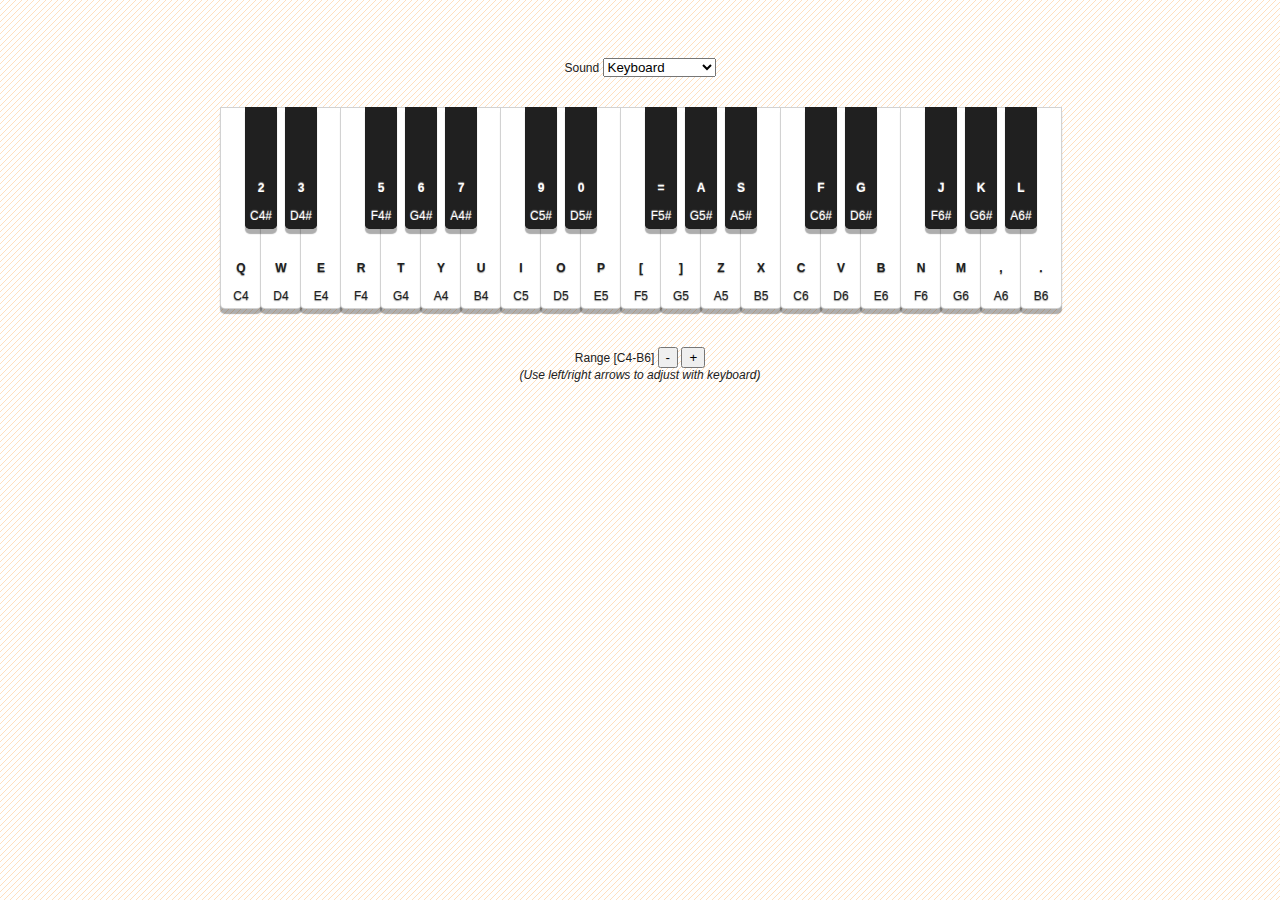
<file: app/base/static/new.html>
<!DOCTYPE html>
<!-- saved from url=(0125)file:///C:/Users/HP/Desktop/music_generation/flask/app/base/static/Musical%20Keyboard%20-%20JS%20Dynamic%20Audio%20Synth.html -->
<html><head><meta http-equiv="Content-Type" content="text/html; charset=UTF-8">

<title>Musical Keyboard - JS Dynamic Audio Synth</title>






<style>

	body { font-family: Helvetica; color: rgb(32,32,32); padding: 10px;
		background:url('[data-uri]') repeat;
		 }
	
	b { font-weight: bold; }

	.key { position: absolute; font-family: Helvetica; font-weight: 100; font-size: 12px;
		border: 1px solid rgba(32,32,32,0.2);
		border-radius: 0px 0px 5px 5px;
		cursor:pointer;
		box-shadow: 0px 5px 1px rgba(32,32,32,0.2);
		-webkit-transition: margin 0.05s ease, background-color 0.05s ease, box-shadow 0.05s ease; }
	.key:hover { background-color: rgb(255,192,32); }
		
	.key .label { position: absolute; bottom: 5px; text-align: center; left: 0px; right: 0px; }

	.black { background-color: rgb(32,32,32); color: #ffffff; z-index: 1; text-shadow: 0px -1px 1px rgba(255,255,255,0.5); }
	
	.white { background-color: #ffffff; color: rgb(32,32,32); z-index: 0; text-shadow: 0px 1px 1px rgba(32,32,32,0.5); }
	
	.title { text-shadow: 0px 1px 1px rgba(32,32,32,0.2); font-size: 40px; font-weight: bold; font-family: Helvetica; padding: 10px; text-align: center; }
	
	.sub { color: rgb(96,96,96); font-size: 30px; padding: 10px; font-weight:100; margin:10px 0px; text-shadow: 0px 1px 1px rgba(32,32,32,0.2); text-align:center; }
	.sub a, .sub a:link, .sub a:visited, .sub a:active { font-weight:bold; color: rgb(128,160,255); text-decoration: none; }
	.sub a:hover { color: rgb(160,192,255); }
	
	.source a { color: rgb(255,96,96); }
	.source a:link, .source a:visited, .source a:active { color: rgb(255,96,96); }
	.source a:hover { color: rgb(255,128,128); }
	
	.small { font-size: 20px; }
	
	.keyboard-options { margin: 30px auto; width: auto; text-align: center; font-size: 12px; font-weight: 200; padding:10px; }
	
	.keyboard-holder { margin: 30px auto; height: 200px; position:relative; user-select:none; -webkit-user-select:none;-moz-user-select:none;-o-user-select:none; }
	
	.about { position: relative; max-width: 700px; margin: 30px auto; }
	.about .header { background-color:rgba(32,64,128,0.5); border-radius: 10px 10px 0px 0px; color:rgb(255,255,255); text-shadow:0px 1px 0px rgb(96,96,96);
		position: relative; max-width: 600px; margin: 0 auto;
		font-size: 30px; font-weight: bold; padding: 20px; text-align:center; }
	.about .contents { font-size: 16px; line-height: 20px; background-color: rgb(255,255,255); font-weight: 200; padding: 20px; text-align: left; position: relative;
		color: rgb(32,32,32); text-shadow: 0px 1px 0px rgb(224,224,224);
		box-shadow: 0px 5px 10px rgba(32,32,32,0.5); -webkit-box-shadow: 0px 5px 10px rgba(32,32,32,0.5); border: 1px solid rgb(192,192,192); }
	.about .footer { background-color:rgba(32,64,128,0.5); border-radius: 0px 0px 10px 10px; color:rgb(255,255,255);
		position: relative; max-width: 600px; margin: 0 auto; font-weight: bold; padding: 20px; }
	
	.about a, .about a:link, .about a:visited, .about a:active { font-weight:bold; color: rgb(224,96,32); text-decoration: none; }
	.about a:hover { color: rgb(224,128,64); }
	
	.code { border: 1px solid rgba(32,32,32,0.2); color: rgb(32,32,32); font-family: Courier New, Courier, monospace; font-size: 12px; white-space:pre; padding: 10px; margin: 10px; }
	
	.image { border: 1px solid rgba(32,32,32,0.2); color: rgb(32,32,32); font-family: Courier New, Courier, monospace; font-size: 12px; white-space:pre; padding: 10px; margin: 10px; text-align: center; }

</style>




</head>

<body class="vsc-initialized">



<div class="keyboard-options">
Sound
<select id="sound">
	<option value="0" selected="">Keyboard</option>
	<option value="1">Organ</option>
    <option value="2">Acoustic Guitar</option>
    <option value="3">EDM, bro!</option>
</select>
<div id="keyboard" class="keyboard-holder" style="width: 840px;"><div class="white key" id="KEY_C,-1" style="width: 40px; height: 200px; left: 0px;"><div class="label"><b>Q</b><br><br>C<span name="OCTAVE_LABEL" value="-1">4</span></div></div><div class="black key" id="KEY_C#,-1" style="width: 30px; height: 120px; left: 25px;"><div class="label"><b>2</b><br><br>C<span name="OCTAVE_LABEL" value="-1">4</span>#</div></div><div class="white key" id="KEY_D,-1" style="width: 40px; height: 200px; left: 40px;"><div class="label"><b>W</b><br><br>D<span name="OCTAVE_LABEL" value="-1">4</span></div></div><div class="black key" id="KEY_D#,-1" style="width: 30px; height: 120px; left: 65px;"><div class="label"><b>3</b><br><br>D<span name="OCTAVE_LABEL" value="-1">4</span>#</div></div><div class="white key" id="KEY_E,-1" style="width: 40px; height: 200px; left: 80px;"><div class="label"><b>E</b><br><br>E<span name="OCTAVE_LABEL" value="-1">4</span></div></div><div class="white key" id="KEY_F,-1" style="width: 40px; height: 200px; left: 120px;"><div class="label"><b>R</b><br><br>F<span name="OCTAVE_LABEL" value="-1">4</span></div></div><div class="black key" id="KEY_F#,-1" style="width: 30px; height: 120px; left: 145px;"><div class="label"><b>5</b><br><br>F<span name="OCTAVE_LABEL" value="-1">4</span>#</div></div><div class="white key" id="KEY_G,-1" style="width: 40px; height: 200px; left: 160px;"><div class="label"><b>T</b><br><br>G<span name="OCTAVE_LABEL" value="-1">4</span></div></div><div class="black key" id="KEY_G#,-1" style="width: 30px; height: 120px; left: 185px;"><div class="label"><b>6</b><br><br>G<span name="OCTAVE_LABEL" value="-1">4</span>#</div></div><div class="white key" id="KEY_A,-1" style="width: 40px; height: 200px; left: 200px;"><div class="label"><b>Y</b><br><br>A<span name="OCTAVE_LABEL" value="-1">4</span></div></div><div class="black key" id="KEY_A#,-1" style="width: 30px; height: 120px; left: 225px;"><div class="label"><b>7</b><br><br>A<span name="OCTAVE_LABEL" value="-1">4</span>#</div></div><div class="white key" id="KEY_B,-1" style="width: 40px; height: 200px; left: 240px;"><div class="label"><b>U</b><br><br>B<span name="OCTAVE_LABEL" value="-1">4</span></div></div><div class="white key" id="KEY_C,0" style="width: 40px; height: 200px; left: 280px;"><div class="label"><b>I</b><br><br>C<span name="OCTAVE_LABEL" value="0">5</span></div></div><div class="black key" id="KEY_C#,0" style="width: 30px; height: 120px; left: 305px;"><div class="label"><b>9</b><br><br>C<span name="OCTAVE_LABEL" value="0">5</span>#</div></div><div class="white key" id="KEY_D,0" style="width: 40px; height: 200px; left: 320px;"><div class="label"><b>O</b><br><br>D<span name="OCTAVE_LABEL" value="0">5</span></div></div><div class="black key" id="KEY_D#,0" style="width: 30px; height: 120px; left: 345px;"><div class="label"><b>0</b><br><br>D<span name="OCTAVE_LABEL" value="0">5</span>#</div></div><div class="white key" id="KEY_E,0" style="width: 40px; height: 200px; left: 360px;"><div class="label"><b>P</b><br><br>E<span name="OCTAVE_LABEL" value="0">5</span></div></div><div class="white key" id="KEY_F,0" style="width: 40px; height: 200px; left: 400px;"><div class="label"><b>[</b><br><br>F<span name="OCTAVE_LABEL" value="0">5</span></div></div><div class="black key" id="KEY_F#,0" style="width: 30px; height: 120px; left: 425px;"><div class="label"><b>=</b><br><br>F<span name="OCTAVE_LABEL" value="0">5</span>#</div></div><div class="white key" id="KEY_G,0" style="width: 40px; height: 200px; left: 440px;"><div class="label"><b>]</b><br><br>G<span name="OCTAVE_LABEL" value="0">5</span></div></div><div class="black key" id="KEY_G#,0" style="width: 30px; height: 120px; left: 465px;"><div class="label"><b>A</b><br><br>G<span name="OCTAVE_LABEL" value="0">5</span>#</div></div><div class="white key" id="KEY_A,0" style="width: 40px; height: 200px; left: 480px;"><div class="label"><b>Z</b><br><br>A<span name="OCTAVE_LABEL" value="0">5</span></div></div><div class="black key" id="KEY_A#,0" style="width: 30px; height: 120px; left: 505px;"><div class="label"><b>S</b><br><br>A<span name="OCTAVE_LABEL" value="0">5</span>#</div></div><div class="white key" id="KEY_B,0" style="width: 40px; height: 200px; left: 520px;"><div class="label"><b>X</b><br><br>B<span name="OCTAVE_LABEL" value="0">5</span></div></div><div class="white key" id="KEY_C,1" style="width: 40px; height: 200px; left: 560px;"><div class="label"><b>C</b><br><br>C<span name="OCTAVE_LABEL" value="1">6</span></div></div><div class="black key" id="KEY_C#,1" style="width: 30px; height: 120px; left: 585px;"><div class="label"><b>F</b><br><br>C<span name="OCTAVE_LABEL" value="1">6</span>#</div></div><div class="white key" id="KEY_D,1" style="width: 40px; height: 200px; left: 600px;"><div class="label"><b>V</b><br><br>D<span name="OCTAVE_LABEL" value="1">6</span></div></div><div class="black key" id="KEY_D#,1" style="width: 30px; height: 120px; left: 625px;"><div class="label"><b>G</b><br><br>D<span name="OCTAVE_LABEL" value="1">6</span>#</div></div><div class="white key" id="KEY_E,1" style="width: 40px; height: 200px; left: 640px;"><div class="label"><b>B</b><br><br>E<span name="OCTAVE_LABEL" value="1">6</span></div></div><div class="white key" id="KEY_F,1" style="width: 40px; height: 200px; left: 680px;"><div class="label"><b>N</b><br><br>F<span name="OCTAVE_LABEL" value="1">6</span></div></div><div class="black key" id="KEY_F#,1" style="width: 30px; height: 120px; left: 705px;"><div class="label"><b>J</b><br><br>F<span name="OCTAVE_LABEL" value="1">6</span>#</div></div><div class="white key" id="KEY_G,1" style="width: 40px; height: 200px; left: 720px;"><div class="label"><b>M</b><br><br>G<span name="OCTAVE_LABEL" value="1">6</span></div></div><div class="black key" id="KEY_G#,1" style="width: 30px; height: 120px; left: 745px;"><div class="label"><b>K</b><br><br>G<span name="OCTAVE_LABEL" value="1">6</span>#</div></div><div class="white key" id="KEY_A,1" style="width: 40px; height: 200px; left: 760px;"><div class="label"><b>,</b><br><br>A<span name="OCTAVE_LABEL" value="1">6</span></div></div><div class="black key" id="KEY_A#,1" style="width: 30px; height: 120px; left: 785px;"><div class="label"><b>L</b><br><br>A<span name="OCTAVE_LABEL" value="1">6</span>#</div></div><div class="white key" id="KEY_B,1" style="width: 40px; height: 200px; left: 800px;"><div class="label"><b>.</b><br><br>B<span name="OCTAVE_LABEL" value="1">6</span></div></div><div class="white key" id="KEY_C,-1" style="width: 40px; height: 200px; left: 0px;"><div class="label"><b>Q</b><br><br>C<span name="OCTAVE_LABEL" value="-1">4</span></div></div><div class="black key" id="KEY_C#,-1" style="width: 30px; height: 120px; left: 25px;"><div class="label"><b>2</b><br><br>C<span name="OCTAVE_LABEL" value="-1">4</span>#</div></div><div class="white key" id="KEY_D,-1" style="width: 40px; height: 200px; left: 40px;"><div class="label"><b>W</b><br><br>D<span name="OCTAVE_LABEL" value="-1">4</span></div></div><div class="black key" id="KEY_D#,-1" style="width: 30px; height: 120px; left: 65px;"><div class="label"><b>3</b><br><br>D<span name="OCTAVE_LABEL" value="-1">4</span>#</div></div><div class="white key" id="KEY_E,-1" style="width: 40px; height: 200px; left: 80px;"><div class="label"><b>E</b><br><br>E<span name="OCTAVE_LABEL" value="-1">4</span></div></div><div class="white key" id="KEY_F,-1" style="width: 40px; height: 200px; left: 120px;"><div class="label"><b>R</b><br><br>F<span name="OCTAVE_LABEL" value="-1">4</span></div></div><div class="black key" id="KEY_F#,-1" style="width: 30px; height: 120px; left: 145px;"><div class="label"><b>5</b><br><br>F<span name="OCTAVE_LABEL" value="-1">4</span>#</div></div><div class="white key" id="KEY_G,-1" style="width: 40px; height: 200px; left: 160px;"><div class="label"><b>T</b><br><br>G<span name="OCTAVE_LABEL" value="-1">4</span></div></div><div class="black key" id="KEY_G#,-1" style="width: 30px; height: 120px; left: 185px;"><div class="label"><b>6</b><br><br>G<span name="OCTAVE_LABEL" value="-1">4</span>#</div></div><div class="white key" id="KEY_A,-1" style="width: 40px; height: 200px; left: 200px;"><div class="label"><b>Y</b><br><br>A<span name="OCTAVE_LABEL" value="-1">4</span></div></div><div class="black key" id="KEY_A#,-1" style="width: 30px; height: 120px; left: 225px;"><div class="label"><b>7</b><br><br>A<span name="OCTAVE_LABEL" value="-1">4</span>#</div></div><div class="white key" id="KEY_B,-1" style="width: 40px; height: 200px; left: 240px;"><div class="label"><b>U</b><br><br>B<span name="OCTAVE_LABEL" value="-1">4</span></div></div><div class="white key" id="KEY_C,0" style="width: 40px; height: 200px; left: 280px;"><div class="label"><b>I</b><br><br>C<span name="OCTAVE_LABEL" value="0">5</span></div></div><div class="black key" id="KEY_C#,0" style="width: 30px; height: 120px; left: 305px;"><div class="label"><b>9</b><br><br>C<span name="OCTAVE_LABEL" value="0">5</span>#</div></div><div class="white key" id="KEY_D,0" style="width: 40px; height: 200px; left: 320px;"><div class="label"><b>O</b><br><br>D<span name="OCTAVE_LABEL" value="0">5</span></div></div><div class="black key" id="KEY_D#,0" style="width: 30px; height: 120px; left: 345px;"><div class="label"><b>0</b><br><br>D<span name="OCTAVE_LABEL" value="0">5</span>#</div></div><div class="white key" id="KEY_E,0" style="width: 40px; height: 200px; left: 360px;"><div class="label"><b>P</b><br><br>E<span name="OCTAVE_LABEL" value="0">5</span></div></div><div class="white key" id="KEY_F,0" style="width: 40px; height: 200px; left: 400px;"><div class="label"><b>[</b><br><br>F<span name="OCTAVE_LABEL" value="0">5</span></div></div><div class="black key" id="KEY_F#,0" style="width: 30px; height: 120px; left: 425px;"><div class="label"><b>=</b><br><br>F<span name="OCTAVE_LABEL" value="0">5</span>#</div></div><div class="white key" id="KEY_G,0" style="width: 40px; height: 200px; left: 440px;"><div class="label"><b>]</b><br><br>G<span name="OCTAVE_LABEL" value="0">5</span></div></div><div class="black key" id="KEY_G#,0" style="width: 30px; height: 120px; left: 465px;"><div class="label"><b>A</b><br><br>G<span name="OCTAVE_LABEL" value="0">5</span>#</div></div><div class="white key" id="KEY_A,0" style="width: 40px; height: 200px; left: 480px;"><div class="label"><b>Z</b><br><br>A<span name="OCTAVE_LABEL" value="0">5</span></div></div><div class="black key" id="KEY_A#,0" style="width: 30px; height: 120px; left: 505px;"><div class="label"><b>S</b><br><br>A<span name="OCTAVE_LABEL" value="0">5</span>#</div></div><div class="white key" id="KEY_B,0" style="width: 40px; height: 200px; left: 520px;"><div class="label"><b>X</b><br><br>B<span name="OCTAVE_LABEL" value="0">5</span></div></div><div class="white key" id="KEY_C,1" style="width: 40px; height: 200px; left: 560px;"><div class="label"><b>C</b><br><br>C<span name="OCTAVE_LABEL" value="1">6</span></div></div><div class="black key" id="KEY_C#,1" style="width: 30px; height: 120px; left: 585px;"><div class="label"><b>F</b><br><br>C<span name="OCTAVE_LABEL" value="1">6</span>#</div></div><div class="white key" id="KEY_D,1" style="width: 40px; height: 200px; left: 600px;"><div class="label"><b>V</b><br><br>D<span name="OCTAVE_LABEL" value="1">6</span></div></div><div class="black key" id="KEY_D#,1" style="width: 30px; height: 120px; left: 625px;"><div class="label"><b>G</b><br><br>D<span name="OCTAVE_LABEL" value="1">6</span>#</div></div><div class="white key" id="KEY_E,1" style="width: 40px; height: 200px; left: 640px;"><div class="label"><b>B</b><br><br>E<span name="OCTAVE_LABEL" value="1">6</span></div></div><div class="white key" id="KEY_F,1" style="width: 40px; height: 200px; left: 680px;"><div class="label"><b>N</b><br><br>F<span name="OCTAVE_LABEL" value="1">6</span></div></div><div class="black key" id="KEY_F#,1" style="width: 30px; height: 120px; left: 705px;"><div class="label"><b>J</b><br><br>F<span name="OCTAVE_LABEL" value="1">6</span>#</div></div><div class="white key" id="KEY_G,1" style="width: 40px; height: 200px; left: 720px;"><div class="label"><b>M</b><br><br>G<span name="OCTAVE_LABEL" value="1">6</span></div></div><div class="black key" id="KEY_G#,1" style="width: 30px; height: 120px; left: 745px;"><div class="label"><b>K</b><br><br>G<span name="OCTAVE_LABEL" value="1">6</span>#</div></div><div class="white key" id="KEY_A,1" style="width: 40px; height: 200px; left: 760px;"><div class="label"><b>,</b><br><br>A<span name="OCTAVE_LABEL" value="1">6</span></div></div><div class="black key" id="KEY_A#,1" style="width: 30px; height: 120px; left: 785px;"><div class="label"><b>L</b><br><br>A<span name="OCTAVE_LABEL" value="1">6</span>#</div></div><div class="white key" id="KEY_B,1" style="width: 40px; height: 200px; left: 800px;"><div class="label"><b>.</b><br><br>B<span name="OCTAVE_LABEL" value="1">6</span></div></div></div>
<div class="keyboard-options">
Range [C<span id="OCTAVE_LOWER">4</span>-B<span id="OCTAVE_UPPER">6</span>]
<input type="button" id="-_OCTAVE" value="-">
<input type="button" id="+_OCTAVE" value="+"><br>
<i>(Use left/right arrows to adjust with keyboard)</i>
</div>






<script type="text/javascript">

var a = new AudioSynthView();
a.draw();

</script>
<script>
  (function(i,s,o,g,r,a,m){i['GoogleAnalyticsObject']=r;i[r]=i[r]||function(){
  (i[r].q=i[r].q||[]).push(arguments)},i[r].l=1*new Date();a=s.createElement(o),
  m=s.getElementsByTagName(o)[0];a.async=1;a.src=g;m.parentNode.insertBefore(a,m)
  })(window,document,'script','//www.google-analytics.com/analytics.js','ga');

  ga('create', 'UA-44899638-2', 'keithwhor.com');
  ga('send', 'pageview');

</script>


</div></body></html>
</file>
